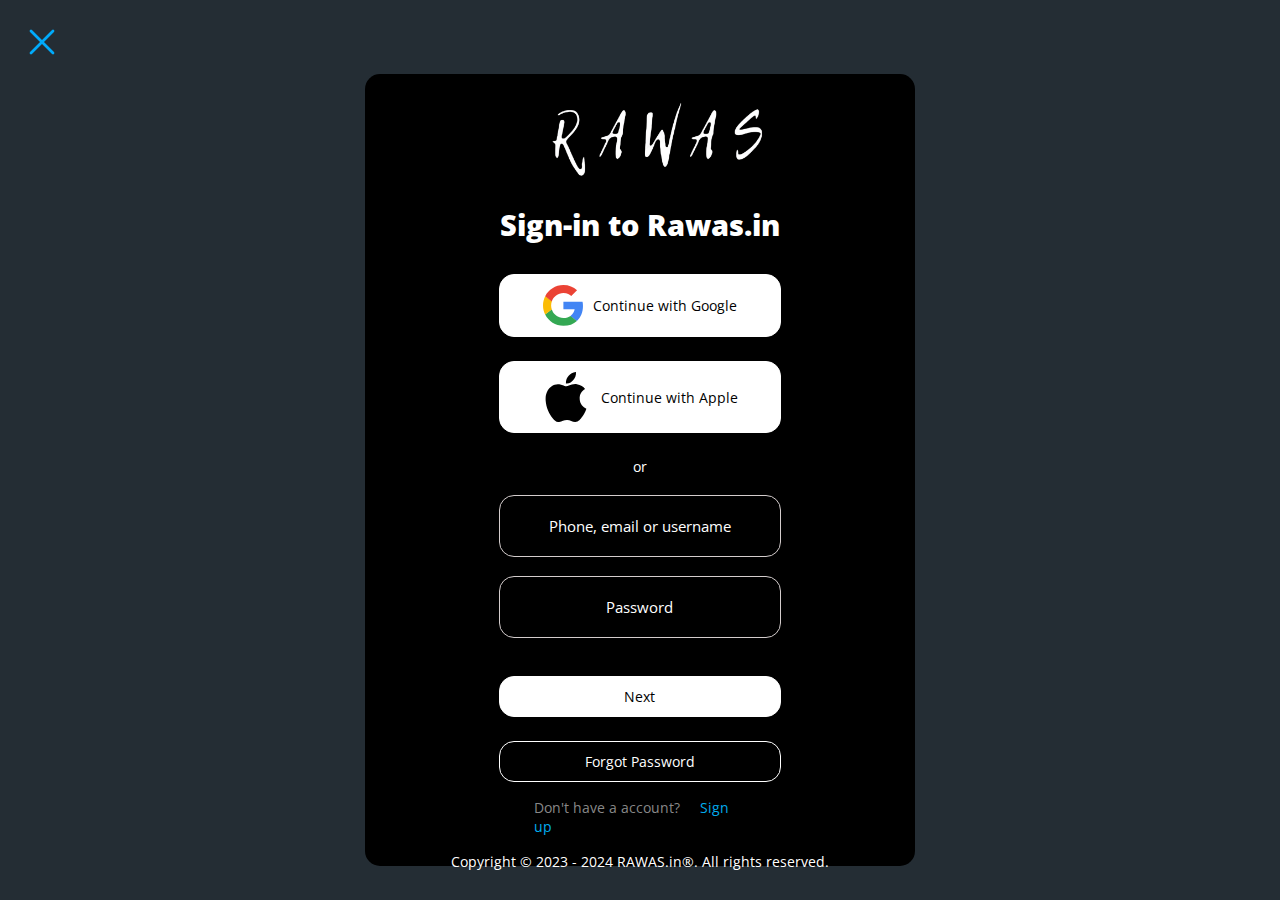
<file: RAWAS.in/bewakoof.com-main/loginmain.html>
<!DOCTYPE html>
<html lang="en">

<head>
    <meta charset="UTF-8">
    <meta http-equiv="X-UA-Compatible" content="IE=edge">
    <meta name="viewport" content="width=device-width, initial-scale=1.0">
    <title>RAWAS.in Login Page</title>
    <link rel="stylesheet" href="style.css">
    <meta name="viewport" content="width=device-width, initial-scale=1">
    <meta name="viewport" content="width=device-width, initial-scale=1, shrink-to-fit=no">

</head>

<body>
    <div class="card">
        <div class="logincard">
            <div class="login-card-header">
                <a href="#">
                    <svg xmlns="http://www.w3.org/2000/svg" class="icon icon-tabler icon-tabler-x" width="44" height="44" viewBox="0 0 24 24" stroke-width="1.5" stroke="#00abfb" fill="none" stroke-linecap="round" stroke-linejoin="round">
                        <path stroke="none" d="M0 0h24v24H0z" fill="none"/>
                        <line x1="18" y1="6" x2="6" y2="18" />
                        <line x1="6" y1="6" x2="18" y2="18" />
                      </svg>
                </a>
                <img width="250" src="white.png" alt="...">
            </div>
            <h1>Sign-in to Rawas.in</h1>
            <a href="#" class="btn" style="margin-bottom: 1.5rem;">
                <img width="40" src="google.svg" alt="">Continue with Google</a>
            <a href="#" class="btn" style="margin-bottom: 1.5rem;">
                <img width="50" src="apple.svg" alt="">Continue with Apple</a>
            </a>

            
            <div class="or">
                <div class="line"></div>
                <p>or</p>
                <div class="line"></div>
            </div><br>
            <div class="input-group">
                <input type="text" name="input" id="input" placeholder="Phone, email or username">
                
            </div>
            <br>
            <div class="input-group">
                <input type="text" name="input" id="input" placeholder="Password">
            
            </div>
            <br><br>
            <a href="#" class="btn" style="margin-bottom: 1.5rem;">Next</a>
            <a href="#" class="btn btn1">Forgot Password</a>
            <div class="signup">Don't have a account?
                <a href=" # ">
                   <a href="./signup.html"> <b >  Sign up </b></a>
                </a>
            </div>
        </div>
        <div class="foot">
            <center>
                <footer>Copyright © 2023 - 2024 RAWAS.in®. All rights reserved.</footer>
            </center>
        </div>
    </div>
</body>

</html>
</file>
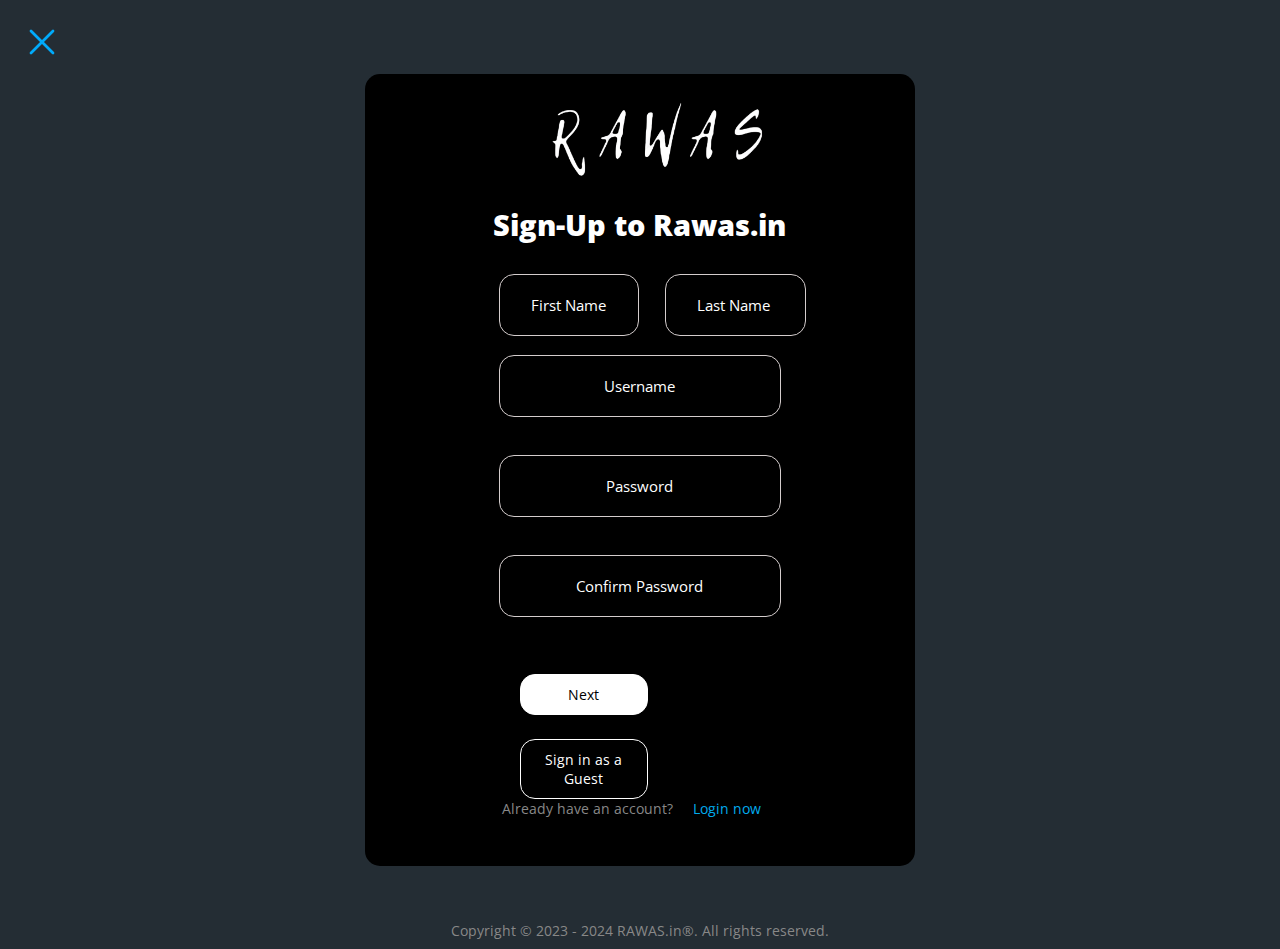
<file: RAWAS.in/bewakoof.com-main/signup.html>
<!DOCTYPE html>
<html lang="en">

<head>
    <meta charset="UTF-8">
    <meta http-equiv="X-UA-Compatible" content="IE=edge">
    <meta name="viewport" content="width=device-width, initial-scale=1.0">
    <title>RAWAS.in Sign-up Page</title>
    <link rel="stylesheet" href="stylesignup.css">
    <meta name="viewport" content="width=device-width, initial-scale=1">
    <meta name="viewport" content="width=device-width, initial-scale=1, shrink-to-fit=no">

</head>

<body>
    <div class="card">
        <div class="logincard">
            <div class="login-card-header">
                <a href="#">
                    <svg xmlns="http://www.w3.org/2000/svg" class="icon icon-tabler icon-tabler-x" width="44"
                        height="44" viewBox="0 0 24 24" stroke-width="1.5" stroke="#00abfb" fill="none"
                        stroke-linecap="round" stroke-linejoin="round">
                        <path stroke="none" d="M0 0h24v24H0z" fill="none" />
                        <line x1="18" y1="6" x2="6" y2="18" />
                        <line x1="6" y1="6" x2="18" y2="18" />
                    </svg>
                </a>
                <img width="250" src="white.png" alt="...">
            </div>
            <h1>Sign-Up to Rawas.in</h1>

            <div class="inputgrp">

                <input class="input-group1" type="text" name="fname" id="input" placeholder="First Name">



                <input class="input-group2" type="text" name="lname" id="input" placeholder="Last Name ">


            </div>
            <br><br>
            <div class="input-group">
                <input type="text" name="Username" id="input" placeholder="Username">
            </div>
            <br><br>
            <div class="input-group">
                <input type="password" name="Password" id="input" placeholder="Password">
            </div>
            <br><br>
            <div class="input-group">
                <input type="password" name="Confirm" id="input" placeholder="Confirm Password">
            </div>
            <br><br>
            <br>
            <a href="#" class="btn" style="margin-bottom: 1.5rem;">Next</a>
            <a href="#" class="btn btn1">Sign in as a Guest</a>
            <div class="signup">Already have an account?
                <a href="./loginmain.html">
                    <b>Login now </b>
                </a>
            </div>
        </div>
        <br><br><br><br>
        <div class="foot">

            <footer>Copyright © 2023 - 2024 RAWAS.in®. All rights reserved.</footer>

        </div>
    </div>
</body>

</html>
</file>
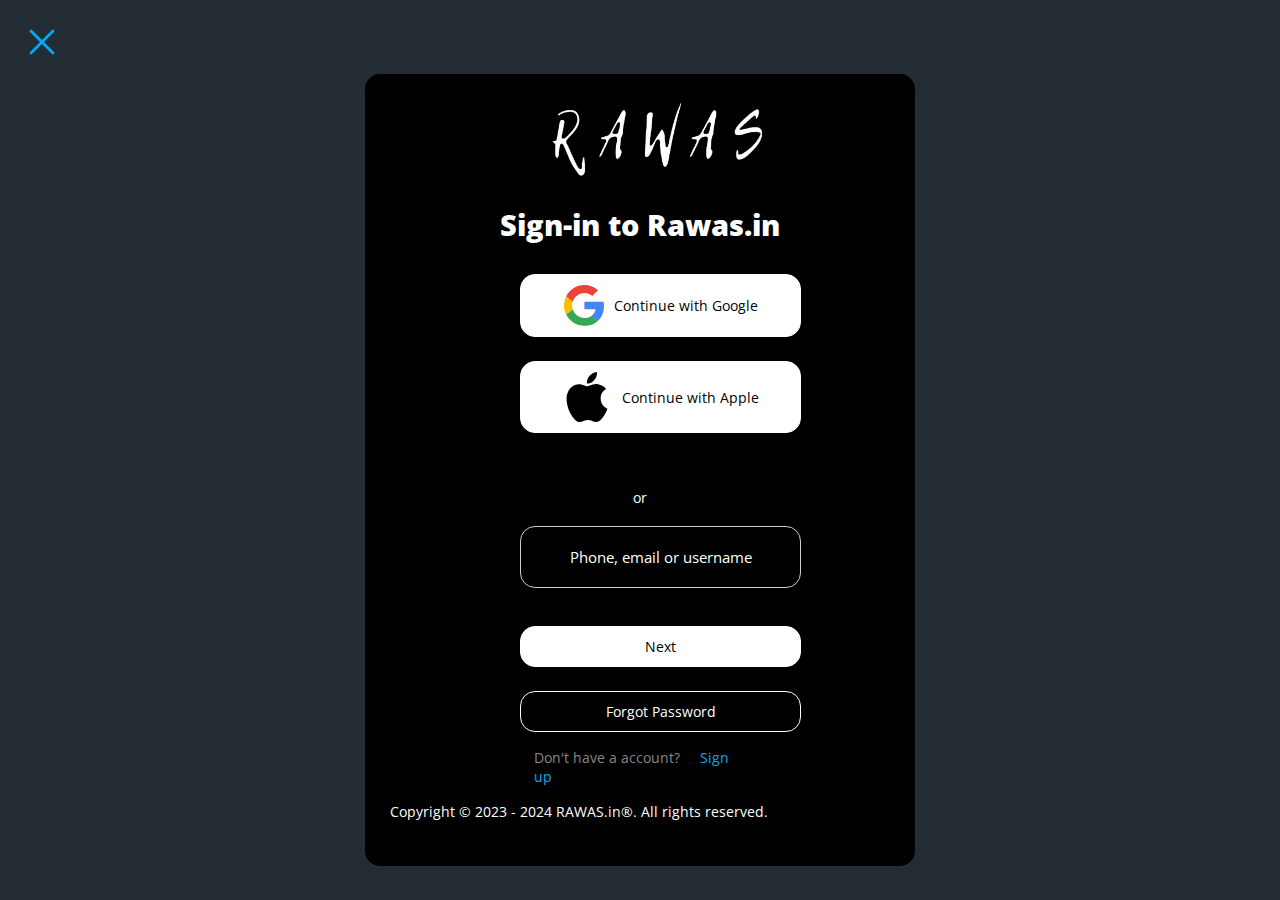
<file: RAWAS.in/loginpage/loginmain.html>
<!DOCTYPE html>
<html lang="en">

<head>
    <meta charset="UTF-8">
    <meta http-equiv="X-UA-Compatible" content="IE=edge">
    <meta name="viewport" content="width=device-width, initial-scale=1.0">
    <title>RAWAS.in Login Page</title>
    <link rel="stylesheet" href="style.css">
    <meta name="viewport" content="width=device-width, initial-scale=1">
    <meta name="viewport" content="width=device-width, initial-scale=1, shrink-to-fit=no">

</head>

<body>
    <div class="card">
        <div class="logincard">
            <div class="login-card-header">
                <a href="#">
                    <svg xmlns="http://www.w3.org/2000/svg" class="icon icon-tabler icon-tabler-x" width="44" height="44" viewBox="0 0 24 24" stroke-width="1.5" stroke="#00abfb" fill="none" stroke-linecap="round" stroke-linejoin="round">
                        <path stroke="none" d="M0 0h24v24H0z" fill="none"/>
                        <line x1="18" y1="6" x2="6" y2="18" />
                        <line x1="6" y1="6" x2="18" y2="18" />
                      </svg>
                </a>
                <img width="250" src="white.png" alt="...">
            </div>
            <h1>Sign-in to Rawas.in</h1>
            <a href="#" class="btn" style="margin-bottom: 1.5rem;">
                <img width="40" src="google.svg" alt="">Continue with Google</a>
            <a href="#" class="btn" style="margin-bottom: 1.5rem;">
                <img width="50" src="apple.svg" alt="">Continue with Apple</a>
            </a>

            <br>
            <div class="or">
                <div class="line"></div>
                <p>or</p>
                <div class="line"></div>
            </div><br>
            <div class="input-group">
                <input type="text" name="input" id="input" placeholder="Phone, email or username">
            </div>
            <br><br>
            <a href="#" class="btn" style="margin-bottom: 1.5rem;">Next</a>
            <a href="#" class="btn btn1">Forgot Password</a>
            <div class="signup">Don't have a account?
                <a href=" # ">
                    <b>Sign up </b>
                </a>
            </div>
        </div>
        <div class="foot">
            <center>
                <footer>Copyright © 2023 - 2024 RAWAS.in®. All rights reserved.</footer>
            </center>
        </div>
    </div>
</body>

</html>
</file>
<file: RAWAS.in/bewakoof.com-main/style.css>
@import "reset.css";
 @import url('https://fonts.googleapis.com/css2?family=Open+Sans:wght@700&display=swap');
 body {
     font: 14px "Open sans", sans-serif;
     min-height: 100vh;
     background-color: #242d34;
     display: flex;
     align-items: center;
     justify-content: center;
     color: white;
 }
 
 a {
     text-decoration: none;
     color: black;
 }
 
 b {
     text-decoration: none;
     color: #00acee;
     margin: 10rem 1rem;
 }
 
 .or {
     display: flex;
     align-items: center;
     justify-content: center;
     gap: 10px;
     margin-top: 12px;
 }
 
 h1 {
     text-align: center;
     margin-bottom: 30px;
     font-size: 29px;
     font-weight: 1000;
 }
 
 .btn {
     border: 1px solid rgb(255, 255, 255);
     border-radius: 15px;
     padding: 10px 10px;
     width: 22vw;
     text-align: center;
     margin-left: auto;
     margin-right: auto;
     display: flex;
     align-items: center;
     justify-content: center;
     gap: 10px;
     cursor: pointer;
     background-color: white;
 }
 
 .btn a {
     color: black;
 }
 
 .a:not(.btn) {
     color: #00acee;
 }
 
 .card {
     border: 1px solid black;
     margin-top: 40px;
     height: 88vh;
     width: 43vw;
     background-color: #000000;
     border-radius: 15px;
     border: none;
     padding: 27px 25px;
     display: flex;
     flex-direction: column;
 }
 
 .login-card {
     position: relative;
     min-width: 600px;
     background-color: black;
     border-radius: 15px;
     padding: 1rem 9rem;
     justify-content: center;
 }
 
 .login-card-header {
     text-align: center;
     margin-bottom: 1.5rem;
 }
 
 .login-card-header a {
     display: block;
     position: absolute;
     left: 0;
     top: 0;
     padding: 20px;
 }
 
 .login-card h1 {
     font-size: 2rem;
     margin-bottom: .17rem;
     font-weight: 700;
 }
 
 .login-card.btn {
     background-color: white;
     padding: .6rem 1.5rem;
     display: flex;
     align-content: center;
     justify-content: center;
     gap: .5rem;
     border-radius: 50px;
     color: rgb(255, 255, 255);
     border: 1px solid transparent;
     font-weight: 600;
 }
 
 .login-card .btn img {
     width: 20px;
 }
 
 .login-card .btn-outline {
     background: none;
     color: white;
     border-color: rgba(225, 225, 225, .4);
 }
 
 .login-card .line-border {
     position: relative;
     display: flex;
     align-items: center;
     gap: .5rem;
     margin-bottom: 1rem;
 }
 
 .login-card .line-border:before,
 .login-card .line-border:after {
     content: '';
     display: block;
     height: 1px;
     flex: 1;
     background: rgba(225, 225, 225, .2);
 }
 
 a .login-card input[type="text"] {
     width: 100%;
     height: 60px;
     border: 1px solid rgba(243, 238, 238, 0.651);
     background: none;
     border-radius: 5px;
     padding-left: .7rem;
     padding-top: 1rem;
     justify-content: center;
     color: rgb(0, 0, 0);
     font-size: 16px;
 }
 
 .login-card .input-group {
     position: relative;
     margin-bottom: 1.5rem;
 }
 
 .login-card .input-group span {
     position: absolute;
     inset: 0;
     display: flex;
     align-items: center;
     pointer-events: none;
     font-size: 16px;
     justify-content: center;
     transition: all .3s ease;
     padding: 0 .7rem;
     opacity: .5;
 }
 
 .input-group {
     width: 22vw;
     padding: 20px 7px;
     font-size: 16px;
     border-radius: 15px;
     text-align: center;
     margin-left: 130px;
     display: flex;
     margin-left: auto;
     margin-right: auto;
     align-items: center;
     justify-content: center;
     gap: 10px;
     border: 1px solid rgb(211, 204, 204);
 }
 
 #input {
     font-size: 15px;
 }

 .foot{
    margin-left: auto;
    margin-right: auto;
 }
 
 .btn1 {
     background-color: #000000;
     color: white;
     justify-content: center;
 }
 
 .login-card input[type="text"].focus {
     outline: none;
     justify-content: center;
 }
 
 .signup {
     margin: 1rem 9rem;
     color: #888;
 }
 
 .signup a {
     color: #d3dee2;
 }
 
 .login-card input[type="text"] .focus~span {
     color: #00acee;
     justify-content: center;
     font-size: 13px;
     transform: translateY(-15px);
     opacity: 1;
 }
 /*RESPONSIVE*/
 
 @media(max-width:768px) {
     body {
         background-color: black;
     }
     .login-card-header {
         position: fixed;
         inset: 0;
         bottom: auto;
         padding: 1rem;
     }
     .foot {
         margin: 2rem 9rem;
         color: #888;
     }
     footer {
         margin: 1rem 9rem;
         color: #888;
     }
     .btn {
         border: 1px solid rgb(255, 255, 255);
         border-radius: 15px;
         padding: 13px 188px;
         width: 22vw;
         text-align: center;
         margin-left: -122px;
         display: flex;
         align-items: center;
         justify-content: center;
         gap: 10px;
         cursor: pointer;
         background-color: white;
     }
     .btn1 {
         background-color: #000000;
         color: white;
         justify-content: center;
     }
     .input-group {
         width: 22vw;
         padding: 27px 140px;
         font-size: 16px;
         border-radius: 15px;
         text-align: center;
         margin-left: -68px;
         display: flex;
         align-items: center;
         justify-content: center;
         gap: 10px;
         border: 1px solid rgb(211, 204, 204);
     }
     element.style {
         margin: 3rem -7rem;
         color: #888;
     }
     element.style {
         margin: 4rem -7rem;
         color: #888;
     }
 }
 
 @media(max-width:768px) {
     .signup {
         margin: 4rem -7rem;
         color: #888;
         justify-content: center;
     }
     .foot {
         margin: -1rem -11rem;
         color: #888;
     }
 }
</file>
<file: RAWAS.in/bewakoof.com-main/stylesignup.css>
@import "reset.css";
                                                    @import url('https://fonts.googleapis.com/css2?family=Open+Sans:wght@700&display=swap');

                                                    body {
                                                        font: 14px "Open sans", sans-serif;
                                                        min-height: 100vh;
                                                        background-color: #242d34;
                                                        display: flex;
                                                        align-items: center;
                                                        justify-content: center;
                                                        color: white;
                                                    }

                                                    a {
                                                        text-decoration: none;
                                                        color: black;
                                                    }

                                                    b {
                                                        text-decoration: none;
                                                        color: #00acee;
                                                        margin: 10rem 1rem;
                                                    }

                                                    .or {
                                                        display: flex;
                                                        align-items: center;
                                                        justify-content: center;
                                                        gap: 10px;
                                                        margin-top: 12px;
                                                    }

                                                    h1 {
                                                        text-align: center;
                                                        margin-bottom: 30px;
                                                        font-size: 29px;
                                                        font-weight: 1000;
                                                    }

                                                    .btn {
                                                        border: 1px solid rgb(255, 255, 255);
                                                        border-radius: 15px;
                                                        padding: 10px 10px;
                                                        width: 10vw;
                                                        text-align: center;
                                                        margin-left: 130px;
                                                        display: inline-block;
                                                        align-items: center;
                                                        justify-content: center;
                                                        gap: 10px;
                                                        cursor: pointer;
                                                        background-color: white;
                                                    }

                                                    .btn a {
                                                        color: black;
                                                    }

                                                    .a:not(.btn) {
                                                        color: #00acee;
                                                    }

                                                    .card {
                                                        border: 1px solid black;
                                                        margin-top: 40px;
                                                        height: 88vh;
                                                        width: 43vw;
                                                        background-color: #000000;
                                                        border-radius: 15px;
                                                        border: none;
                                                        padding: 27px 25px;
                                                        display: flex;
                                                        flex-direction: column;
                                                    }

                                                    .login-card {
                                                        position: relative;
                                                        min-width: 600px;
                                                        background-color: black;
                                                        border-radius: 15px;
                                                        padding: 1rem 9rem;
                                                        justify-content: center;
                                                    }

                                                    .login-card-header {
                                                        text-align: center;
                                                        margin-bottom: 1.5rem;
                                                    }

                                                    .login-card-header a {
                                                        display: block;
                                                        position: absolute;
                                                        left: 0;
                                                        top: 0;
                                                        padding: 20px;
                                                    }

                                                    .login-card h1 {
                                                        font-size: 2rem;
                                                        margin-bottom: .17rem;
                                                        font-weight: 700;
                                                    }

                                                    .login-card.btn {
                                                        background-color: white;
                                                        padding: .6rem 1.5rem;
                                                        display: flex;
                                                        align-content: center;
                                                        justify-content: center;
                                                        gap: .5rem;
                                                        border-radius: 50px;
                                                        color: rgb(255, 255, 255);
                                                        border: 1px solid transparent;
                                                        font-weight: 600;
                                                    }

                                                    .login-card .btn img {
                                                        width: 20px;
                                                    }

                                                    .login-card .btn-outline {
                                                        background: none;
                                                        color: white;
                                                        border-color: rgba(225, 225, 225, .4);
                                                    }

                                                    .login-card .line-border {
                                                        position: relative;
                                                        display: flex;
                                                        align-items: center;
                                                        gap: .5rem;
                                                        margin-bottom: 1rem;
                                                    }

                                                    .login-card .line-border:before,
                                                    .login-card .line-border:after {
                                                        content: '';
                                                        display: block;
                                                        height: 1px;
                                                        flex: 1;
                                                        background: rgba(225, 225, 225, .2);
                                                    }

                                                    a .login-card input[type="text"] {
                                                        width: 100%;
                                                        height: 60px;
                                                        border: 1px solid rgba(243, 238, 238, 0.651);
                                                        background: none;
                                                        border-radius: 5px;
                                                        padding-left: .7rem;
                                                        padding-top: 1rem;
                                                        justify-content: center;
                                                        color: rgb(0, 0, 0);
                                                        font-size: 16px;
                                                    }

                                                    .login-card .input-group {
                                                        position: relative;
                                                        margin-bottom: 1.5rem;
                                                    }

                                                    .login-card .input-group span {
                                                        position: absolute;
                                                        inset: 0;
                                                        display: flex;
                                                        align-items: center;
                                                        pointer-events: none;
                                                        font-size: 16px;
                                                        justify-content: center;
                                                        transition: all .3s ease;
                                                        padding: 0 .7rem;
                                                        opacity: .5;
                                                    }

                                                    .input-group {
                                                        width: 22vw;
                                                        padding: 20px 7px;
                                                        font-size: 16px;
                                                        border-radius: 15px;
                                                        text-align: center;
                                                        margin-left: auto;
                                                        margin-right: auto;
                                                        display: flex;
                                                        align-items: center;
                                                        justify-content: center;
                                                        gap: 10px;
                                                        border: 1px solid rgb(211, 204, 204);
                                                    }

                                                    .inputgrp {


                                                        font-size: 16px;
                                                        border-radius: 15px;
                                                        text-align: center;

                                                        display: inline-flex;



                                                    }

                                                    .input-group1 {
                                                        width: 11vw;
                                                        padding: 20px 7px;
                                                        font-size: 16px;
                                                        margin-left: 8.5vw;
                                                        /* align-items: center; */
                                                        justify-content: center;
                                                        text-align: center;
                                                        border-radius: 15px;
                                                        display: inline-block;
                                                        border: 1px solid rgb(211, 204, 204);
                                                    }

                                                    .input-group2 {
                                                        width: 11vw;
                                                        padding: 20px 7px;
                                                        font-size: 16px;
                                                        margin-left: 2vw;
                                                        /* align-items: center; */
                                                        justify-content: center;
                                                        text-align: center;
                                                        border-radius: 15px;
                                                        display: inline-block;
                                                        border: 1px solid rgb(211, 204, 204);
                                                    }

                                                    .foot {
                                                        margin: 2vh 9vw;
                                                        color: #888;
                                                        margin-left: auto;
                                                        margin-right: auto;
                                                    }

                                                    footer {
                                                        margin: 1vh 9vw;
                                                        text-align: center;
                                                        color: #888;
                                                        margin-left: auto;
                                                        margin-right: auto;
                                                    }

                                                    .input_bar {
                                                        display: inline-block;
                                                    }

                                                    #input {
                                                        font-size: 15px;
                                                    }

                                                    .btn1 {
                                                        background-color: #000000;
                                                        color: white;
                                                    }

                                                    .login-card input[type="text"].focus {
                                                        outline: none;
                                                        justify-content: center;
                                                    }

                                                    .signup {
                                                        text-align: center;
                                                        color: #888;
                                                    }

                                                    .signup a {
                                                        color: #d3dee2;
                                                    }

                                                    .login-card input[type="text"] .focus~span {
                                                        color: #00acee;
                                                        justify-content: center;
                                                        font-size: 13px;
                                                        transform: translateY(-15px);
                                                        opacity: 1;
                                                    }

                                                    /*RESPONSIVE*/

                                                    @media(max-width:768px) {
                                                        body {
                                                            background-color: black;
                                                        }

                                                        .login-card-header {
                                                            position: fixed;
                                                            inset: 0;
                                                            bottom: auto;
                                                            padding: 1rem;
                                                        }

                                                        .foot {
                                                            margin: 2vh 9vw;
                                                            color: #888;
                                                            margin-left: auto;
                                                            margin-right: auto;
                                                        }

                                                        footer {
                                                            margin: 1vh 9vw;
                                                            text-align: center;
                                                            color: #888;
                                                            margin-left: auto;
                                                            margin-right: auto;
                                                        }

                                                        .btn {
                                                            border: 1px solid rgb(255, 255, 255);
                                                            border-radius: 15px;
                                                            padding: 13px 188px;
                                                            width: 22vw;
                                                            text-align: center;
                                                            margin-left: -122px;
                                                            display: flex;
                                                            align-items: center;
                                                            justify-content: center;
                                                            gap: 10px;
                                                            cursor: pointer;
                                                            background-color: white;
                                                        }

                                                        .btn1 {
                                                            background-color: #000000;
                                                            color: white;
                                                            justify-content: center;
                                                        }

                                                        .input-group {
                                                            width: 22vw;
                                                            padding: 27px 140px;
                                                            font-size: 16px;
                                                            border-radius: 15px;
                                                            text-align: center;
                                                            margin-left: -68px;
                                                            display: flex;
                                                            align-items: center;
                                                            justify-content: center;
                                                            gap: 10px;
                                                            border: 1px solid rgb(211, 204, 204);
                                                        }

                                                        element.style {
                                                            margin: 3rem -7rem;
                                                            color: #888;
                                                        }

                                                        element.style {
                                                            margin: 4rem -7rem;
                                                            color: #888;
                                                        }
                                                    }

                                                    @media(max-width:768px) {
                                                        .signup {
                                                            margin: 4rem -7rem;
                                                            color: #888;
                                                            justify-content: center;
                                                            align-items: center;
                                                        }

                                                        .foot {
                                                            margin: -1rem -11rem;
                                                            color: #888;
                                                        }

                                                        .input-group1 {
                                                            width: 30vw;
                                                            padding: 20px 7px;
                                                            font-size: 16px;
                                                            margin-left: 174px;
                                                            align-items: center;
                                                            justify-content: center;
                                                            text-align: center;
                                                            border-radius: 15px;
                                                            display: inline-block;
                                                            border: 1px solid rgb(211, 204, 204);
                                                        }

                                                        .input-group2 {
                                                            width: 30vw;
                                                            padding: 20px 7px;
                                                            font-size: 16px;
                                                            margin-left: 1px;
                                                            align-items: center;
                                                            justify-content: center;
                                                            text-align: center;
                                                            border-radius: 15px;
                                                            display: inline-block;
                                                            border: 1px solid rgb(211, 204, 204);
                                                        }

                                                        .inputgrp {
                                                            width: 0vw;
                                                            font-size: 16px;
                                                            border-radius: 15px;
                                                            text-align: center;
                                                            margin-left: auto;
                                                            margin-right: auto;
                                                            display: inline-flex;
                                                            justify-content: center;
                                                            gap: 35px;
                                                        }
                                                    }
</file>
<file: RAWAS.in/loginpage/style.css>
@import "reset.css";
                                                    @import url('https://fonts.googleapis.com/css2?family=Open+Sans:wght@700&display=swap');
                                                    body {
                                                        font: 14px "Open sans", sans-serif;
                                                        min-height: 100vh;
                                                        background-color: #242d34;
                                                        display: flex;
                                                        align-items: center;
                                                        justify-content: center;
                                                        color: white;
                                                    }
                                                    
                                                    a {
                                                        text-decoration: none;
                                                        color: black;
                                                    }
                                                    
                                                    b {
                                                        text-decoration: none;
                                                        color: #00acee;
                                                        margin: 10rem 1rem;
                                                    }
                                                    
                                                    .or {
                                                        display: flex;
                                                        align-items: center;
                                                        justify-content: center;
                                                        gap: 10px;
                                                        margin-top: 12px;
                                                    }
                                                    
                                                    h1 {
                                                        text-align: center;
                                                        margin-bottom: 30px;
                                                        font-size: 29px;
                                                        font-weight: 1000;
                                                    }
                                                    
                                                    .btn {
                                                        border: 1px solid rgb(255, 255, 255);
                                                        border-radius: 15px;
                                                        padding: 10px 10px;
                                                        width: 22vw;
                                                        text-align: center;
                                                        margin-left: 130px;
                                                        display: flex;
                                                        align-items: center;
                                                        justify-content: center;
                                                        gap: 10px;
                                                        cursor: pointer;
                                                        background-color: white;
                                                    }
                                                    
                                                    .btn a {
                                                        color: black;
                                                    }
                                                    
                                                    .a:not(.btn) {
                                                        color: #00acee;
                                                    }
                                                    
                                                    .card {
                                                        border: 1px solid black;
                                                        margin-top: 40px;
                                                        height: 88vh;
                                                        width: 43vw;
                                                        background-color: #000000;
                                                        border-radius: 15px;
                                                        border: none;
                                                        padding: 27px 25px;
                                                        display: flex;
                                                        flex-direction: column;
                                                    }
                                                    
                                                    .login-card {
                                                        position: relative;
                                                        min-width: 600px;
                                                        background-color: black;
                                                        border-radius: 15px;
                                                        padding: 1rem 9rem;
                                                        justify-content: center;
                                                    }
                                                    
                                                    .login-card-header {
                                                        text-align: center;
                                                        margin-bottom: 1.5rem;
                                                    }
                                                    
                                                    .login-card-header a {
                                                        display: block;
                                                        position: absolute;
                                                        left: 0;
                                                        top: 0;
                                                        padding: 20px;
                                                    }
                                                    
                                                    .login-card h1 {
                                                        font-size: 2rem;
                                                        margin-bottom: .17rem;
                                                        font-weight: 700;
                                                    }
                                                    
                                                    .login-card.btn {
                                                        background-color: white;
                                                        padding: .6rem 1.5rem;
                                                        display: flex;
                                                        align-content: center;
                                                        justify-content: center;
                                                        gap: .5rem;
                                                        border-radius: 50px;
                                                        color: rgb(255, 255, 255);
                                                        border: 1px solid transparent;
                                                        font-weight: 600;
                                                    }
                                                    
                                                    .login-card .btn img {
                                                        width: 20px;
                                                    }
                                                    
                                                    .login-card .btn-outline {
                                                        background: none;
                                                        color: white;
                                                        border-color: rgba(225, 225, 225, .4);
                                                    }
                                                    
                                                    .login-card .line-border {
                                                        position: relative;
                                                        display: flex;
                                                        align-items: center;
                                                        gap: .5rem;
                                                        margin-bottom: 1rem;
                                                    }
                                                    
                                                    .login-card .line-border:before,
                                                    .login-card .line-border:after {
                                                        content: '';
                                                        display: block;
                                                        height: 1px;
                                                        flex: 1;
                                                        background: rgba(225, 225, 225, .2);
                                                    }
                                                    
                                                    a .login-card input[type="text"] {
                                                        width: 100%;
                                                        height: 60px;
                                                        border: 1px solid rgba(243, 238, 238, 0.651);
                                                        background: none;
                                                        border-radius: 5px;
                                                        padding-left: .7rem;
                                                        padding-top: 1rem;
                                                        justify-content: center;
                                                        color: rgb(0, 0, 0);
                                                        font-size: 16px;
                                                    }
                                                    
                                                    .login-card .input-group {
                                                        position: relative;
                                                        margin-bottom: 1.5rem;
                                                    }
                                                    
                                                    .login-card .input-group span {
                                                        position: absolute;
                                                        inset: 0;
                                                        display: flex;
                                                        align-items: center;
                                                        pointer-events: none;
                                                        font-size: 16px;
                                                        justify-content: center;
                                                        transition: all .3s ease;
                                                        padding: 0 .7rem;
                                                        opacity: .5;
                                                    }
                                                    
                                                    .input-group {
                                                        width: 22vw;
                                                        padding: 20px 7px;
                                                        font-size: 16px;
                                                        border-radius: 15px;
                                                        text-align: center;
                                                        margin-left: 130px;
                                                        display: flex;
                                                        align-items: center;
                                                        justify-content: center;
                                                        gap: 10px;
                                                        border: 1px solid rgb(211, 204, 204);
                                                    }
                                                    
                                                    #input {
                                                        font-size: 15px;
                                                    }
                                                    
                                                    .btn1 {
                                                        background-color: #000000;
                                                        color: white;
                                                        justify-content: center;
                                                    }
                                                    
                                                    .login-card input[type="text"].focus {
                                                        outline: none;
                                                        justify-content: center;
                                                    }
                                                    
                                                    .signup {
                                                        margin: 1rem 9rem;
                                                        color: #888;
                                                    }
                                                    
                                                    .signup a {
                                                        color: #d3dee2;
                                                    }
                                                    
                                                    .login-card input[type="text"] .focus~span {
                                                        color: #00acee;
                                                        justify-content: center;
                                                        font-size: 13px;
                                                        transform: translateY(-15px);
                                                        opacity: 1;
                                                    }
                                                    /*RESPONSIVE*/
                                                    
                                                    @media(max-width:768px) {
                                                        body {
                                                            background-color: black;
                                                        }
                                                        .login-card-header {
                                                            position: fixed;
                                                            inset: 0;
                                                            bottom: auto;
                                                            padding: 1rem;
                                                        }
                                                        .foot {
                                                            margin: 2rem 9rem;
                                                            color: #888;
                                                        }
                                                        footer {
                                                            margin: 1rem 9rem;
                                                            color: #888;
                                                        }
                                                        .btn {
                                                            border: 1px solid rgb(255, 255, 255);
                                                            border-radius: 15px;
                                                            padding: 13px 188px;
                                                            width: 22vw;
                                                            text-align: center;
                                                            margin-left: -122px;
                                                            display: flex;
                                                            align-items: center;
                                                            justify-content: center;
                                                            gap: 10px;
                                                            cursor: pointer;
                                                            background-color: white;
                                                        }
                                                        .btn1 {
                                                            background-color: #000000;
                                                            color: white;
                                                            justify-content: center;
                                                        }
                                                        .input-group {
                                                            width: 22vw;
                                                            padding: 27px 140px;
                                                            font-size: 16px;
                                                            border-radius: 15px;
                                                            text-align: center;
                                                            margin-left: -68px;
                                                            display: flex;
                                                            align-items: center;
                                                            justify-content: center;
                                                            gap: 10px;
                                                            border: 1px solid rgb(211, 204, 204);
                                                        }
                                                        element.style {
                                                            margin: 3rem -7rem;
                                                            color: #888;
                                                        }
                                                        element.style {
                                                            margin: 4rem -7rem;
                                                            color: #888;
                                                        }
                                                    }
                                                    
                                                    @media(max-width:768px) {
                                                        .signup {
                                                            margin: 4rem -7rem;
                                                            color: #888;
                                                            justify-content: center;
                                                        }
                                                        .foot {
                                                            margin: -1rem -11rem;
                                                            color: #888;
                                                        }
                                                    }
</file>
